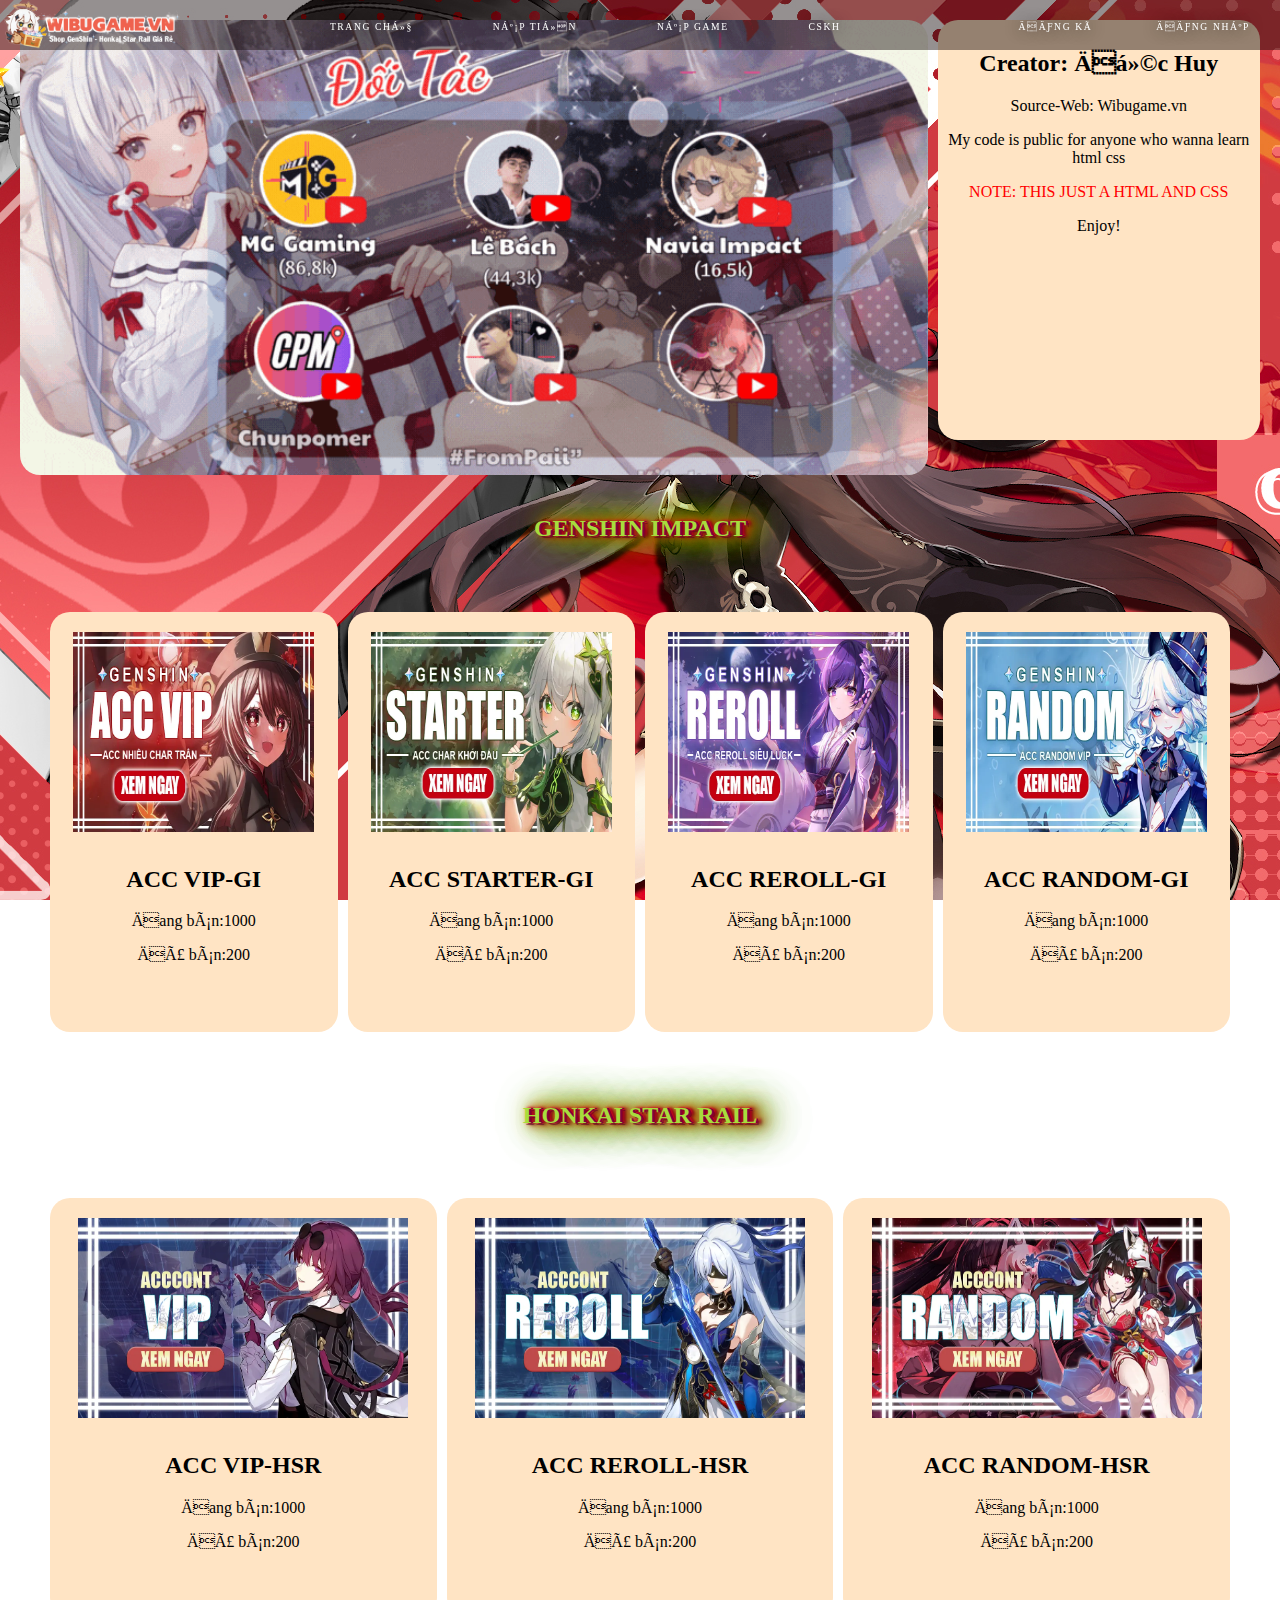
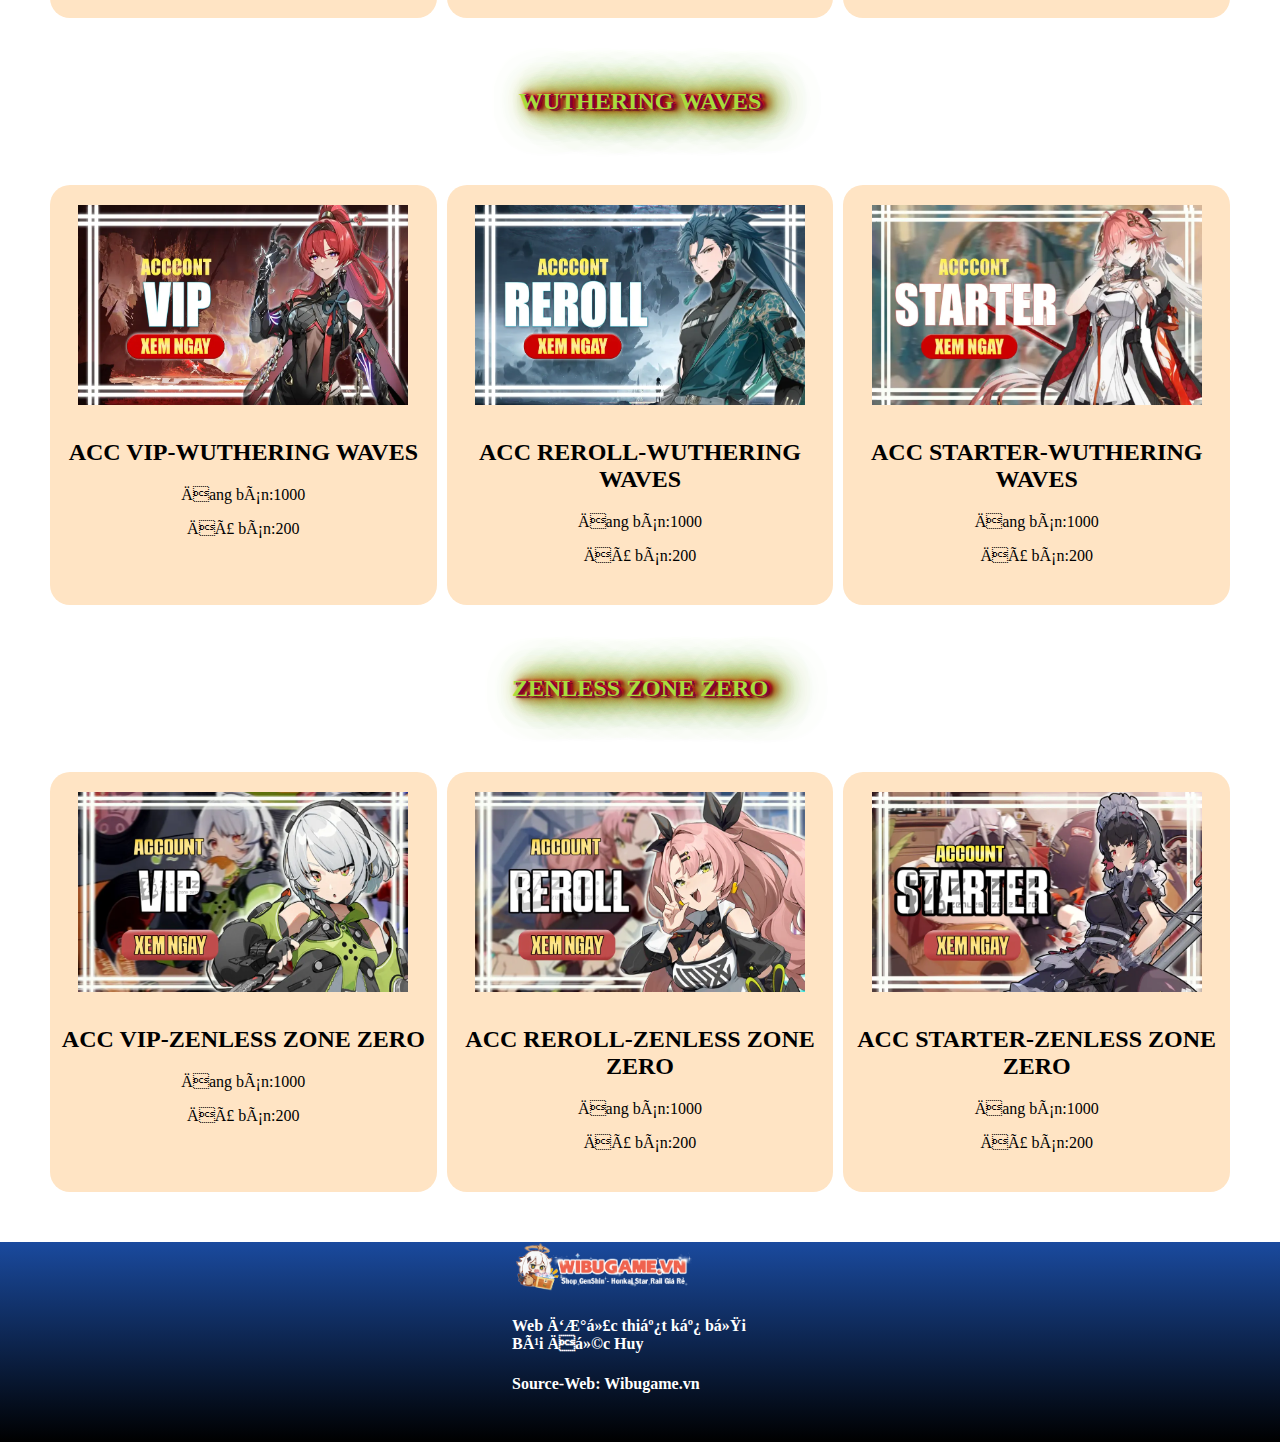
<file: source/index.html>
<!DOCTYPE html>
<html lang="en">
<head>
    <metlicharset="UTF-8">
    <metliname="viewport" content="width=device-width, initial-scale=1.0">
    <title>ShopGenshinProject</title>
    <link rel="stylesheet" href="index.css">
</head>
<body>
    <div class="header">
        <img src="/images/logo.png" id="logo" alt="">
        <div class="menu">
            <ul id="menu">
                <li><a class="button" href="index.html" style="--color:black;">Trang chủ</a></li>
                <li><a class="button" href="naptien.html" style="--color:black;">Nạp Tiền</a></li>
                <li><a class="button" href="napgame.html" style="--color:black;">Nạp Game</a></li>
                <li><a class="button" href="cskh.html" style="--color:black;">CSKH</a></li>
            </ul>
        </div> 
        <div class="info">
        <a class="button" href="#" style="--color:black;">Đăng Kí</a>
        <a class="button" href="#" style="--color:black;">Đăng Nhập</a> 
        </div>

    </div>
    <nav>
        <div class="banner">
            <img id="banner" src="/images/collab.gif">
            <div class="box">
                <h2 ><a id="creator" href="https://www.facebook.com/sad.ray.353">Creator: Đức Huy</a></h2>
                <p>Source-Web: Wibugame.vn</p>
                <p>My code is public for anyone who wanna learn html css</p>
                <p style="color: red;">NOTE: THIS JUST A HTML AND CSS</p>
                <p>Enjoy! </p>
            </div>
        </div>
    </nav>
    <h2 id="title">GENSHIN IMPACT</h2>
    <div class="acc-contain">
        <div class="box">
            <img id="accstyle" src="/images/accvipgenshin.webp " alt="">
            <h2>ACC VIP-GI</h2>
            <p>Đang bán:1000</p>
            <p>Đã bán:200</p>
        </div>
        <div class="box">
            <img id="accstyle" src="/images/startergenshin.webp" alt="">
            <h2>ACC STARTER-GI</h2>
            <p>Đang bán:1000</p>
            <p>Đã bán:200</p>
        </div>
        <div class="box">
            <img id="accstyle" src="/images/rerollgenshin.webp " alt="">
            <h2>ACC REROLL-GI</h2>
            <p>Đang bán:1000</p>
            <p>Đã bán:200</p>
        </div>
        <div class="box">
            <img id="accstyle" src="/images/randomgenshin.webp " alt="">
            <h2>ACC RANDOM-GI</h2>
            <p>Đang bán:1000</p>
            <p>Đã bán:200</p>
        </div>
    </div>
    <h2 id="title">HONKAI STAR RAIL</h2>
    <div class="acc-contain">
        <div class="box">
            <img id="accstyle" src="/images/accviphsr.webp " alt="">
            <h2>ACC VIP-HSR</h2>
            <p>Đang bán:1000</p>
            <p>Đã bán:200</p>
        </div>
        <div class="box">
            <img id="accstyle" src="/images/rerollhsr.webp " alt="">
            <h2>ACC REROLL-HSR</h2>
            <p>Đang bán:1000</p>
            <p>Đã bán:200</p>
        </div>
        <div class="box">
            <img id="accstyle" src="/images/randomhsr.webp " alt="">
            <h2>ACC RANDOM-HSR</h2>
            <p>Đang bán:1000</p>
            <p>Đã bán:200</p>
        </div>
    </div>
    <h2 id="title">WUTHERING WAVES</h2>
    <div class="acc-contain">
        <div class="box">
            <img id="accstyle" src="/images/ww-accvip.webp " alt="">
            <h2>ACC VIP-WUTHERING WAVES</h2>
            <p>Đang bán:1000</p>
            <p>Đã bán:200</p>
        </div>
        <div class="box">
            <img id="accstyle" src="/images/ww-accreroll.webp " alt="">
            <h2>ACC REROLL-WUTHERING WAVES</h2>
            <p>Đang bán:1000</p>
            <p>Đã bán:200</p>
        </div>
        <div class="box">
            <img id="accstyle" src="/images/ww-starter.webp " alt="">
            <h2>ACC STARTER-WUTHERING WAVES</h2>
            <p>Đang bán:1000</p>
            <p>Đã bán:200</p>
        </div>
    </div>
    <h2 id="title">ZENLESS ZONE ZERO</h2>
    <div class="acc-contain">
        <div class="box">
            <img id="accstyle" src="/images/zzz-accvip.webp " alt="">
            <h2>ACC VIP-ZENLESS ZONE ZERO</h2>
            <p>Đang bán:1000</p>
            <p>Đã bán:200</p>
        </div>
        <div class="box">
            <img id="accstyle" src="/images/zzz-reroll.webp" alt="">
            <h2>ACC REROLL-ZENLESS ZONE ZERO</h2>
            <p>Đang bán:1000</p>
            <p>Đã bán:200</p>
        </div>
        <div class="box">
            <img id="accstyle" src="/images/zzz-starter.webp" alt="">
            <h2>ACC STARTER-ZENLESS ZONE ZERO</h2>
            <p>Đang bán:1000</p>
            <p>Đã bán:200</p>
        </div>
    </div>
    
    <footer>
        <div class="copyright">
            <img src="/images/logo.png" id="logo" alt="">
            <h4>Web được thiết kế bởi Bùi Đức Huy</h4>
        <h4>Source-Web: Wibugame.vn</h4>
        </div>
        
    </footer>
</body>
</html>
</file>
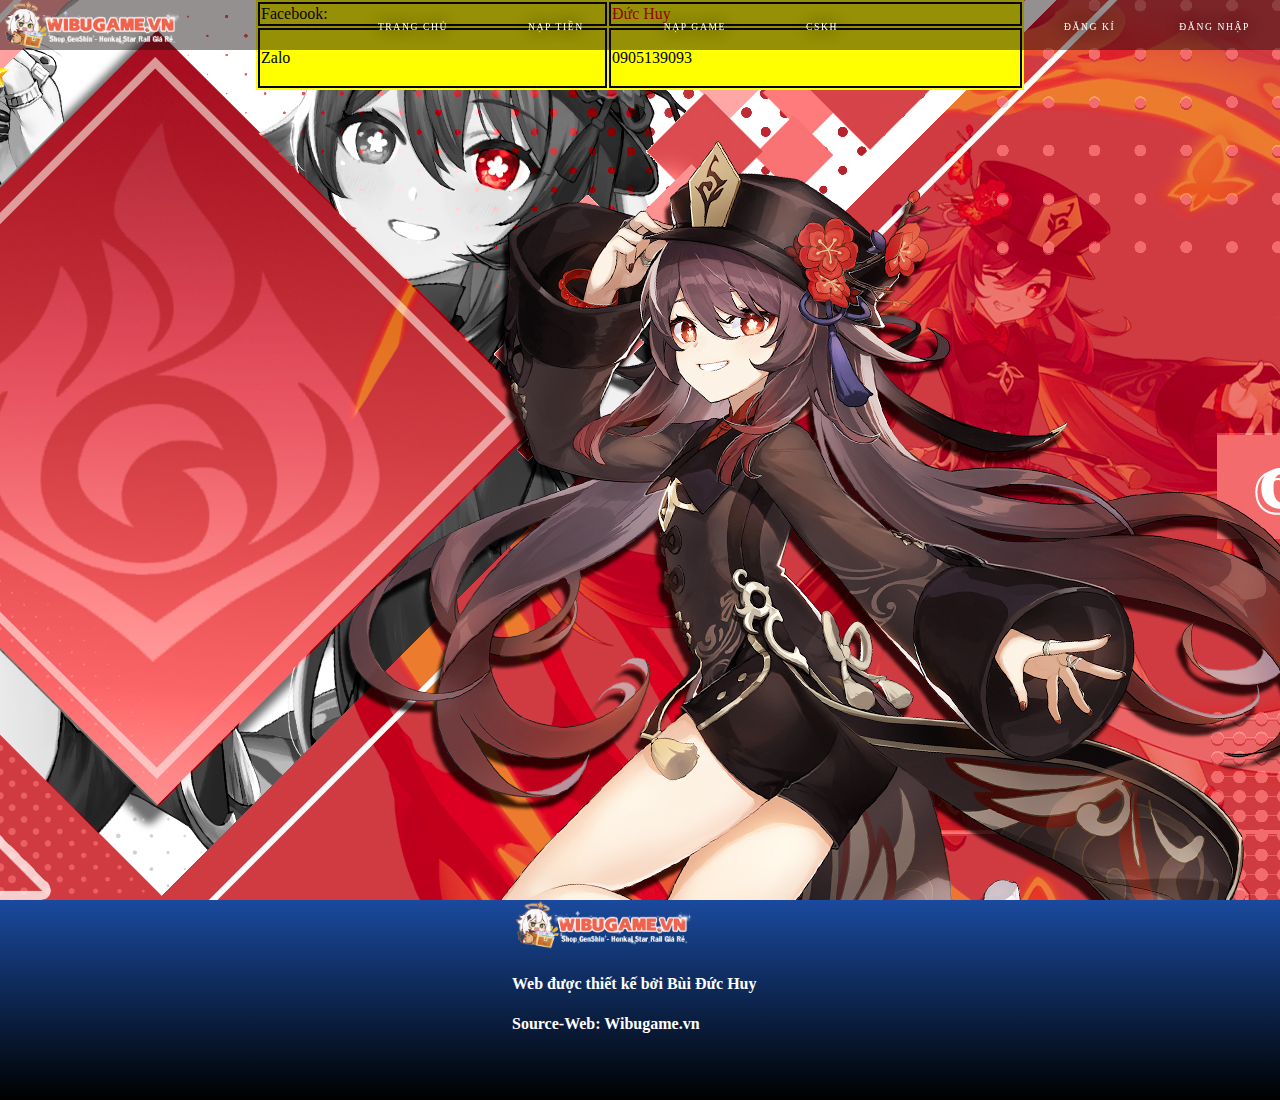
<file: source/cskh.html>
<!DOCTYPE html>
<html lang="en">
<head>
    <meta charset="UTF-8">
    <meta name="viewport" content="width=device-width, initial-scale=1.0">
    <title>Document</title>
    <link rel="stylesheet" href="index.css">
</head>
<body>
    <div class="header">
        <img src="/images/logo.png" id="logo" alt="">
        <div class="menu">
            <ul id="menu">
                <li><a class="button" href="index.html" style="--color:black;">Trang chủ</a></li>
                <li><a class="button" href="naptien.html" style="--color:black;">Nạp Tiền</a></li>
                <li><a class="button" href="napgame.html" style="--color:black;">Nạp Game</a></li>
                <li><a class="button" href="#" style="--color:black;">CSKH</a></li>
            </ul>
        </div> 
        <div class="info">
        <a class="button" href="#" style="--color:black;">Đăng Kí</a>
        <a class="button" href="#" style="--color:black;">Đăng Nhập</a> 
        </div>
    </div>
    <div class="napgame-container">
    
        <table>
            <thead>
                <tr>
                    <td>Facebook:</td>
                    <td><a href="https://www.facebook.com/sad.ray.353">Đức Huy</a></td>
                </tr>
            </thead>
            <tbody>
                <tr>
                    <td>Zalo</td>
                    <td>0905139093</td>
                </tr>
            </tbody>
        </table>
    </div>
    <div class="space">
        
    </div>
    <footer>
        <div class="copyright">
            <img src="/images/logo.png" id="logo" alt="">
            <h4>Web được thiết kế bởi Bùi Đức Huy</h4>
        <h4>Source-Web: Wibugame.vn</h4>
        </div>
        
    </footer>
</body>
</html>
</file>
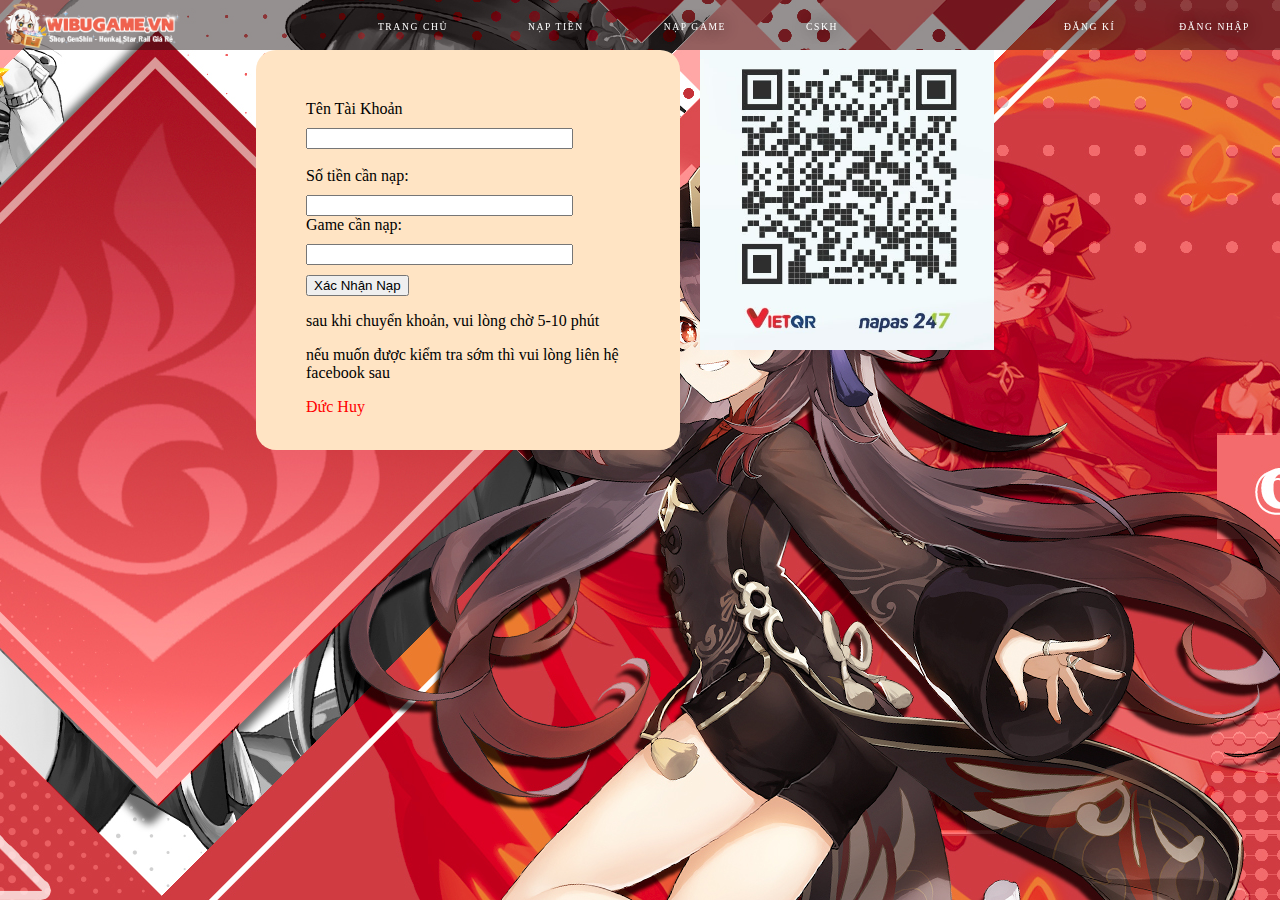
<file: source/napgame.html>
<!DOCTYPE html>
<html lang="en">
<head>
    <meta charset="UTF-8">
    <meta name="viewport" content="width=device-width, initial-scale=1.0">
    <title>Document</title>
    <link rel="stylesheet" href="index.css">
</head>
<body>
    <div class="header">
        <img src="/images/logo.png" id="logo" alt="">
        <div class="menu">
            <ul id="menu">
                <li><a class="button" href="index.html" style="--color:black;">Trang chủ</a></li>
                <li><a class="button" href="naptien.html" style="--color:black;">Nạp Tiền</a></li>
                <li><a class="button" href="napgame.html" style="--color:black;">Nạp Game</a></li>
                <li><a class="button" href="cskh.html" style="--color:black;">CSKH</a></li>
            </ul>
        </div> 
        <div class="info">
        <a class="button" href="#" style="--color:black;">Đăng Kí</a>
        <a class="button" href="#" style="--color:black;">Đăng Nhập</a> 
        </div>
    </div>
    <div class="napgame-container">
        <form id="napgame-form">
            <label>Tên Tài Khoản</label>
            <input type="text" id="user"><br><br>
            <label>Số tiền cần nạp:</label>
            <input type="text" id="pay"><br>
            <label for="">Game cần nạp:</label>
            <input type="text" id="game-name">
            <button id="submit"> Xác Nhận Nạp</button>
            <p> sau khi chuyển khoản, vui lòng chờ 5-10 phút</p>
        <p> nếu muốn được kiểm tra sớm thì vui lòng liên hệ facebook sau</p>
        <a href="https://www.facebook.com/sad.ray.353"> Đức Huy</a>
        </form>
        <div class="qr"></div>
        
    </div>

</body>
</html>
</file>
<file: source/index.css>
.header{
    display: flex;
    background-color: rgba(21, 10, 10, 0.454);
    height: 50px;
    width: 100%;
    justify-content: space-between;
}
ul{
    list-style-type: none;
}
.button {
    position: relative;
    padding: 16px 30px;
    font-size: 0.6rem;
    color: white;
    border-radius: 4px;
    text-shadow: 0 0 15px var(--color);
    text-decoration: none;
    text-transform: uppercase;
    letter-spacing: 0.1rem;
    transition: 0.5s;
    z-index: 1;
  }
  
  .button:hover {
    color: #fff;
    border: 2px solid rgba(0, 0, 0, 0);
    box-shadow: 0 0 0px var(--color);
  }
  
  .button::before {
    content: '';
    position: absolute;
    top: 0;
    left: 0;
    width: 100%;
    height: 100%;
    background: var(--color);
    z-index: -1;
    transform: scale(0);
    transition: 0.2s;
  }
  
  .button:hover::before {
    transform: scale(1);
    transition-delay: 0.2s;
    box-shadow: 0 0 10px var(--color),
      0 0 30px var(--color),
      0 0 60px var(--color);
  }
  
  .button span {
    position: absolute;
    background: var(--color);
    pointer-events: none;
    border-radius: 2px;
    box-shadow: 0 0 10px var(--color),
      0 0 20px var(--color),
      0 0 30px var(--color),
      0 0 50px var(--color),
      0 0 100px var(--color);
    transition: 0.5s ease-in-out;
    transition-delay: 0.25s;
  }
  
  .button:hover span {
    opacity: 0;
    transition-delay: 0s;
  }
  
  .button span:nth-child(1),
  .button span:nth-child(3) {
    width: 40px;
    height: 4px;
  }
  
  .button:hover span:nth-child(1),
  .button:hover span:nth-child(3) {
    transform: translateX(0);
  }
  
  .button span:nth-child(2),
  .button span:nth-child(4) {
    width: 4px;
    height: 40px;
  }
  
  .button:hover span:nth-child(1),
  .button:hover span:nth-child(3) {
    transform: translateY(0);
  }
  
  .button span:nth-child(1) {
    top: calc(50% - 2px);
    left: -50px;
    transform-origin: left;
  }
  
  .button:hover span:nth-child(1) {
    left: 50%;
  }
  
  .button span:nth-child(3) {
    top: calc(50% - 2px);
    right: -50px;
    transform-origin: right;
  }
  
  .button:hover span:nth-child(3) {
    right: 50%;
  }
  
  .button span:nth-child(2) {
    left: calc(50% - 2px);
    top: -50px;
    transform-origin: top;
  }
  
  .button:hover span:nth-child(2) {
    top: 50%;
  }
  
  .button span:nth-child(4) {
    left: calc(50% - 2px);
    bottom: -50px;
    transform-origin: bottom;
  }
  
  .button:hover span:nth-child(4 ) {
    bottom: 50%;
  }
  body {
    margin: 0;
    background: url(/images/hu-tao-build-in-genshin-impact.jpg) no-repeat center center fixed;
    background-size: cover; /* Nền sẽ bao phủ toàn bộ màn hình */
}

.header {
    display: flex;
    background-color: rgba(21, 10, 10, 0.454);
    height: 50px;
    width: 100%;
    justify-content: space-between;
    align-items: center;
    box-sizing: border-box; /* Đảm bảo padding không làm thay đổi kích thước phần tử */
    position: fixed;
}

#logo {
    background-size: contain;
    width: 182px;
    height: 50px;
}

#menu {
    display: flex;
    justify-content: space-around;
    gap: 20px;
    cursor: pointer;
}

ul {
    list-style-type: none;
    margin: 0;
    padding: 0;
    display: flex;
    gap: 20px;
}

/* Responsive adjustments */
@media (max-width: 768px) {
    .header {
        flex-direction: column;
        height: auto;
        padding: 10px;
    }

    #menu {
        flex-direction: column;
        gap: 10px;
    }

    #logo {
        margin-bottom: 10px;
    }

    #login {
        margin-top: 10px;
    }
}

@media (max-width: 480px) {
    #menu {
        gap: 5px;
    }

    ul {
        gap: 10px;
    }

    #logo {
        width: 150px;
        height: 40px;
    }

    .header {
        padding: 5px;
    }
}
#banner{
    flex:3;
    border-radius: 20px;
    
}
.banner{
    display: flex;
    gap:10px;
    padding: 20px;
   
}
h2#title{
   text-align: center;
   color: white;
   color: #A7DD3C;
    text-shadow: 2px 0 0px #800040, 3px 2px 0px rgba(77,0,38,0.5), 3px 0 3px #FF002B, 5px 0 3px #800015, 6px 2px 3px rgba(77,0,13,0.5), 6px 0 9px #FF5500, 8px 0 9px #802A00, 9px 2px 9px rgba(77,25,0,0.5), 9px 0 18px #FFD500, 11px 0 18px #806A00, 12px 2px 18px rgba(77,66,0,0.5), 12px 0 30px #D4FF00, 14px 0 30px #6A8000, 15px 2px 30px rgba(64,77,0,0.5), 15px 0 45px #80FF00, 17px 0 45px #408000, 17px 2px 45px rgba(38,77,0,0.5);       }
.box{
    width: 25%;
    height: 400px;
    background-color: bisque;
    flex: 1;
    border-radius: 20px;
    padding: 10px;
    text-align: center;
    cursor: pointer;
}
.acc-contain{
    display: flex;
    flex-wrap: wrap;
    gap:10px;
    padding: 50px;
}
#accstyle{
    width: 90%;
    height: 50%;
    margin: 10px;

}
a#creator{
    text-decoration: none;
    color: black;
}
footer{
    width: 100%;
    height: 200px;
    background-color: white;
    background:linear-gradient(to bottom,rgb(26, 74, 158),rgba(0,0,0));
    align-items: center;
}
.copyright{
    padding: 0 40%;
    color: white;
}
.naptien-container{
  display: flex;
  padding: 0 20%; 
  gap: 10px 20px;
}
#naptien-form{
  padding: 50px;
  background-color: bisque;
  height: 300px;
  flex: 1;
  border-radius: 20px;
  margin-top: 50px;
  
}
.napgame-container{
  display: flex;
  padding: 0 20%; 
  gap: 10px 20px;
}
#napgame-form{
  padding: 50px;
  background-color: bisque;
  height: 300px;
  flex: 1;
  border-radius: 20px;
  margin-top: 50px;
  
}
.qr{
   height: 300px;
   width: 50%; 
   background: url(/images/QR\ nhận\ tiền.jpg);
   flex: 1;
   background-size: contain;
   background-repeat: no-repeat;
   margin-top: 50px; 
}
input#user{
  width: 80%;
  margin-top: 10px;
}
input#pay{
  width: 80%;
  margin-top: 10px;
}
input#game-name{
  width: 80%;
  margin-top: 10px;
}
  button#submit{
    margin-top: 10px;
  }
a{
  text-decoration: none;
  color: red;
}
table{
  width: 30%;
  height: 10vh;
  flex: 1;
  background-color: yellow;
}
td{
  border: 2px solid black;
  border-collapse: collapse;
}
.space{
height: 90vh;
}
</file>
